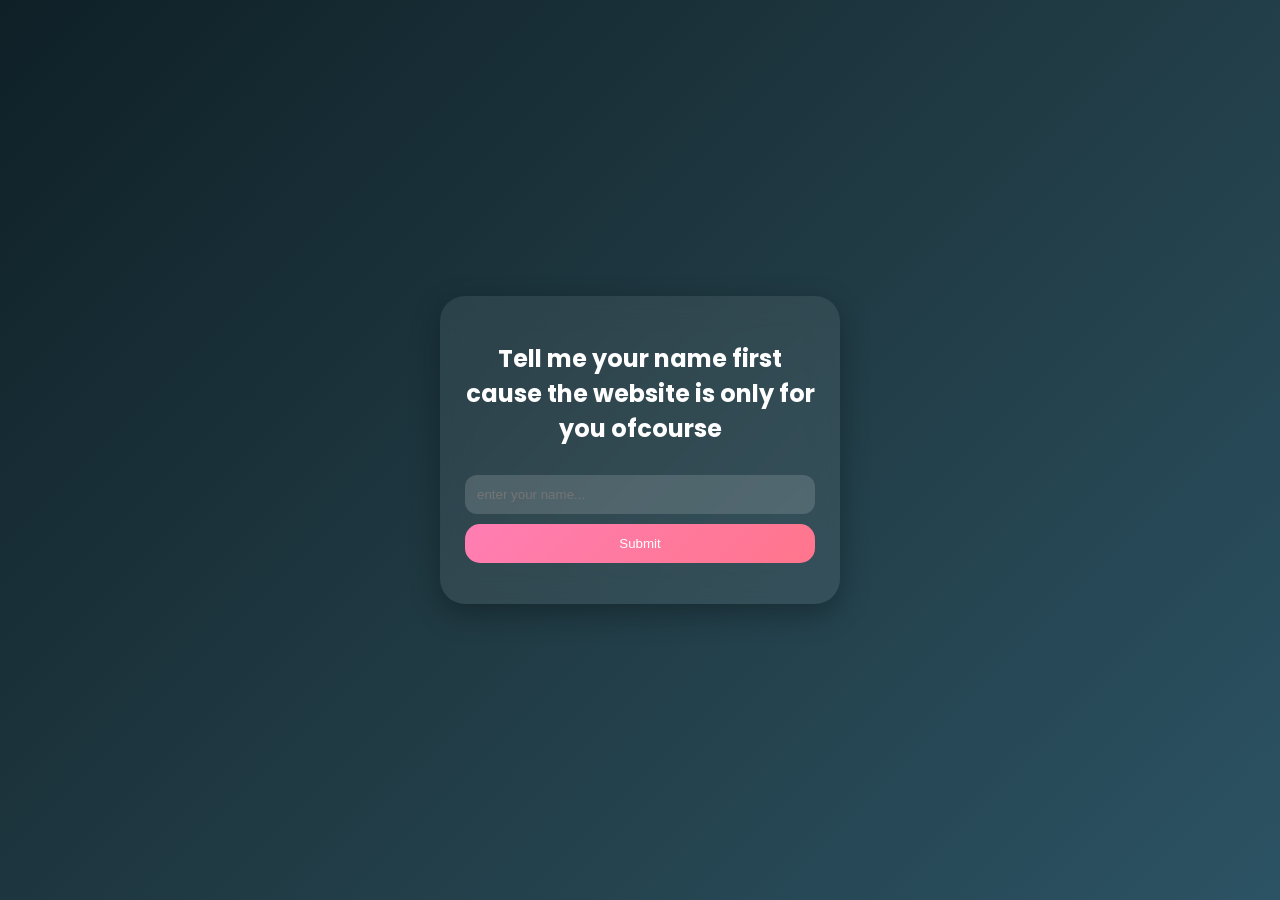
<file: index.html>
<!DOCTYPE html>
<html>
<head>
<meta name="viewport" content="width=device-width, initial-scale=1.0">
<link rel="stylesheet" href="style.css">
<link href="https://fonts.googleapis.com/css2?family=Poppins:wght@300;500;600&display=swap" rel="stylesheet">
</head>

<body class="center">
<div class="card">

<h2>Tell me your name first cause the website is only for you ofcourse</h2>

<input id="nameInput" placeholder="enter your name...">
<button onclick="checkName()">Submit</button>

<p id="msg"></p>

</div>

<script src="data.js"></script>

<script>
function checkName(){
 let name = document.getElementById("nameInput").value
              .toLowerCase()
              .trim();   // 🔥 THIS IS THE IMPORTANT PART

 saveName(name);

 if(name === "khushi"){
   document.getElementById("msg").innerText =
   "Ooh it's actually you welcome to my little website created for you";

   setTimeout(()=>location.href="home.html",1500);
 } else {
   document.getElementById("msg").innerText =
   "hmm… this place might not be for you 👀";
 }
}
</script>

</body>
</html>
</file>
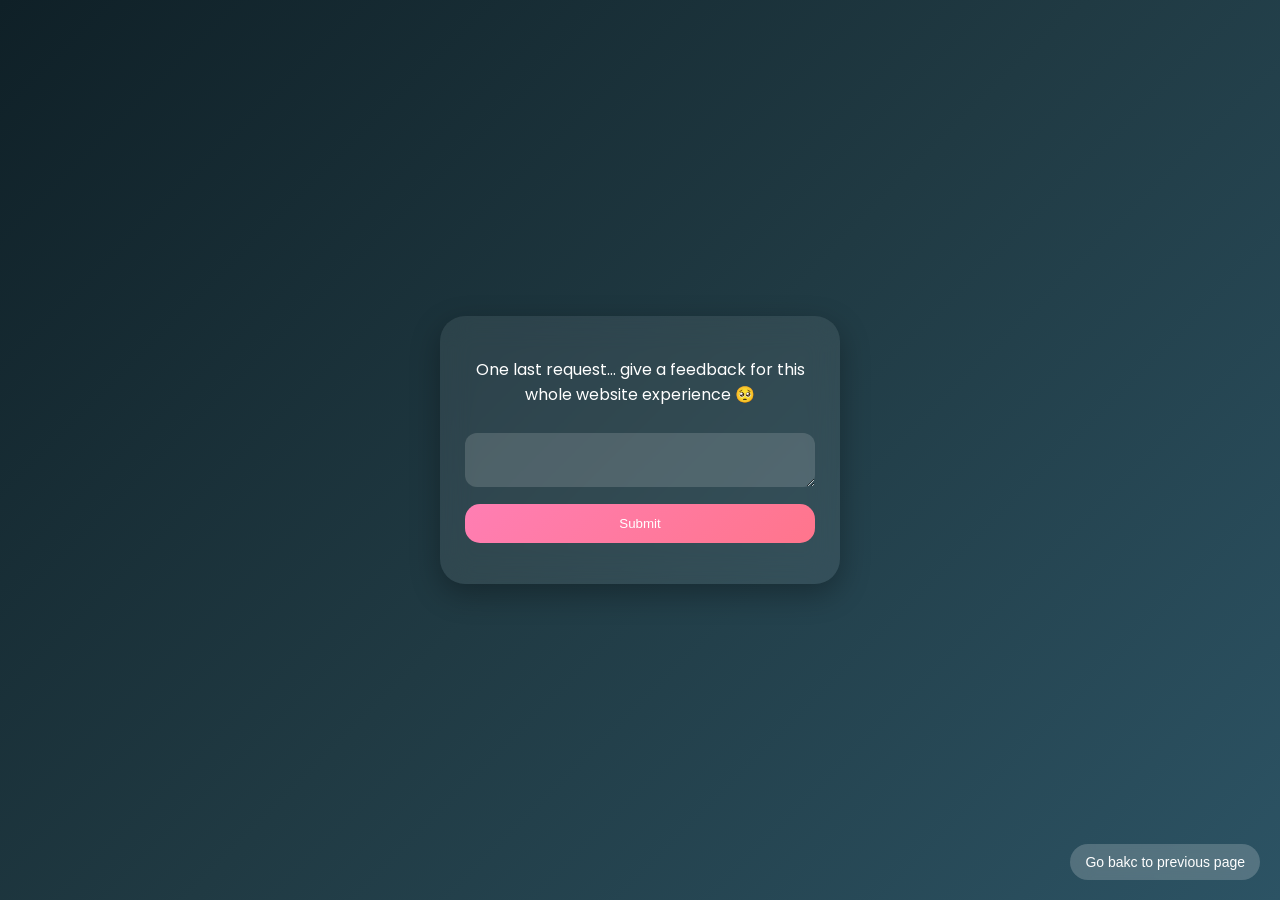
<file: feedback.html>
<!DOCTYPE html>
<html>
<head>
<meta name="viewport" content="width=device-width, initial-scale=1.0">
<link rel="stylesheet" href="style.css">
<link href="https://fonts.googleapis.com/css2?family=Poppins:wght@300;500;600&display=swap" rel="stylesheet">
</head>
 
<body class="center">
<div class="card">

<p>One last request… give a feedback for this whole website experience 🥺</p>

<textarea oninput="saveFeedback(this.value)"></textarea>

<button onclick="submitAll()">Submit</button>

<p id="msg"></p>

</div>

<button class="back" onclick="history.back()">Go bakc to previous page</button>

<script src="data.js"></script>

<script>
function submitAll(){
 sendData();
 document.getElementById("msg").innerText=
 "alright, thanks for your glamorous time for me 😊";
}
</script>
</body>
</html>
</file>
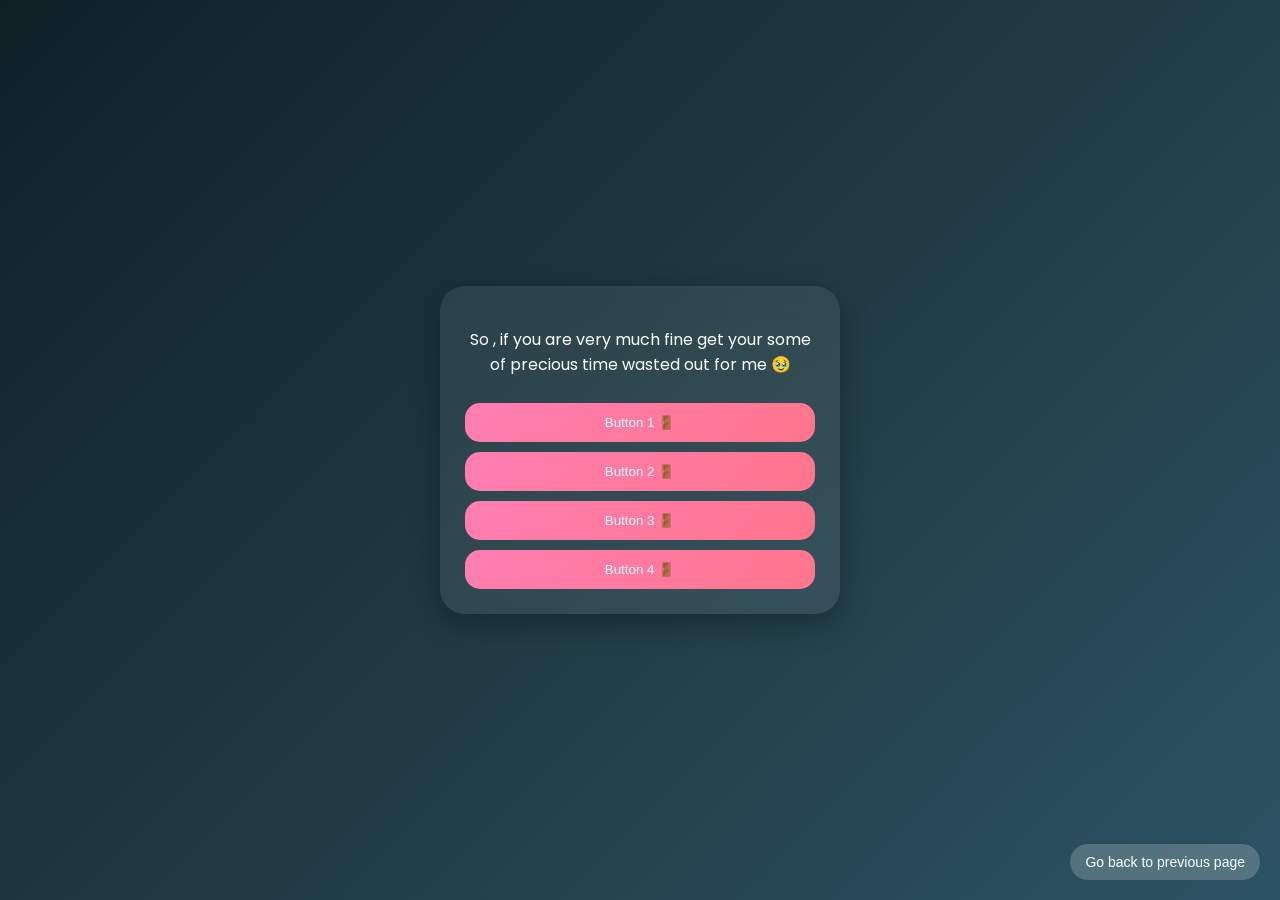
<file: fine.html>
<!DOCTYPE html>
<html>
<head>
<meta name="viewport" content="width=device-width, initial-scale=1.0">
<link rel="stylesheet" href="style.css">
<link href="https://fonts.googleapis.com/css2?family=Poppins:wght@300;500;600&display=swap" rel="stylesheet">
</head>

<body class="center">
<div class="card">

<p>So , if you are very much fine get your some of precious time wasted out for me 🥹</p>

<button onclick="location.href='traits.html'">Button 1 🚪</button>
<button onclick="location.href='images.html'">Button 2 🚪</button>
<button onclick="location.href='songs.html'">Button 3 🚪</button>
<button onclick="location.href='feedback.html'">Button 4 🚪</button>

</div>

<button class="back" onclick="history.back()">Go back to previous page</button>

<script src="data.js"></script>
</body>

</html>
</file>
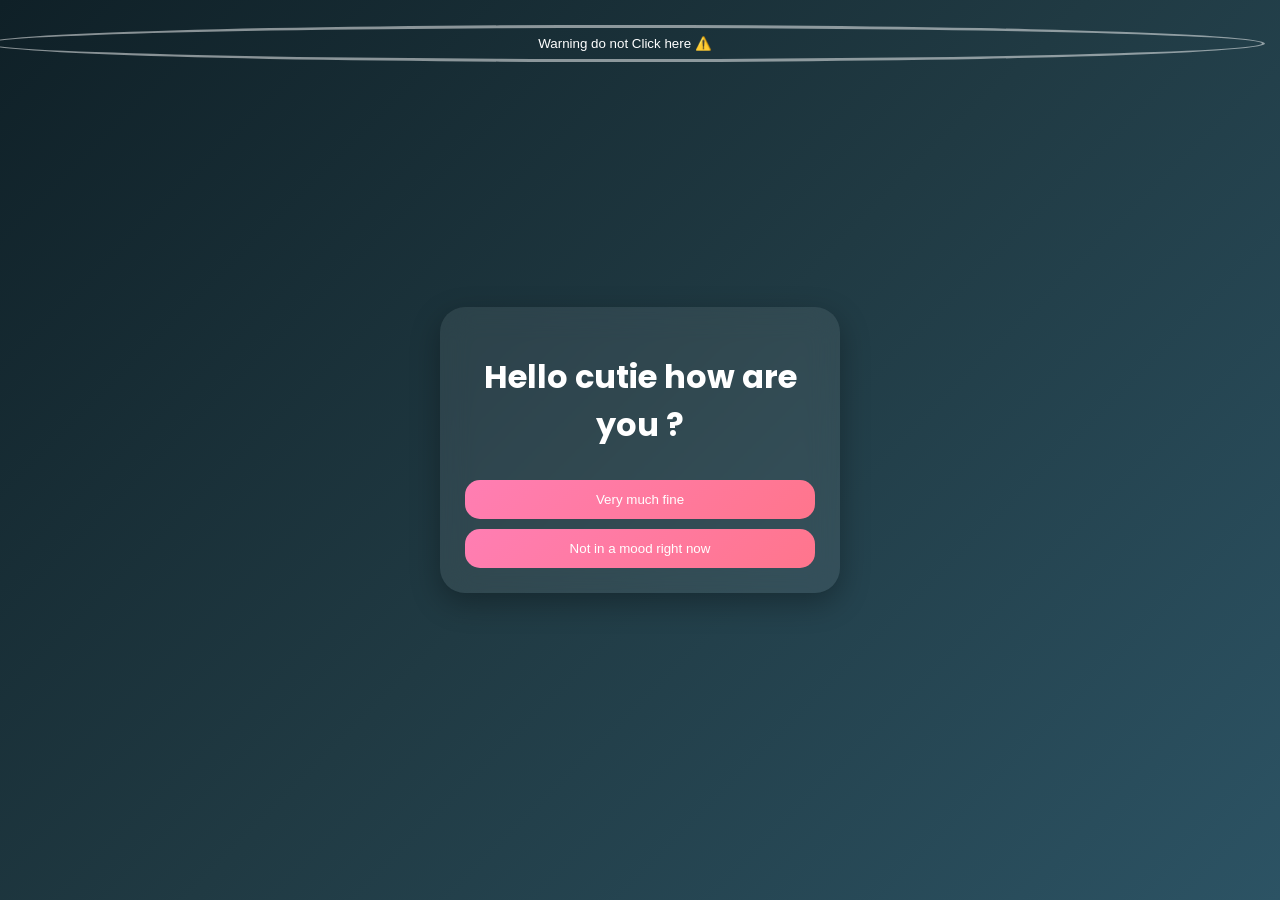
<file: home.html>
<head>
<meta name="viewport" content="width=device-width, initial-scale=1.0">
<link rel="stylesheet" href="style.css">
<link href="https://fonts.googleapis.com/css2?family=Poppins:wght@300;500;600&display=swap" rel="stylesheet">
</head>

<body class="center">

<button class="warning" onclick="location.href='warning.html'">Warning do not Click here ⚠️</button>

<div class="card">
<h1>Hello cutie how are you ?</h1>

<button onclick="saveMood('fine'); location.href='fine.html'">Very much fine</button>
<button onclick="saveMood('not in mood'); location.href='mood.html'">Not in a mood right now</button>
</div>

<script src="data.js"></script>
</body>
</file>
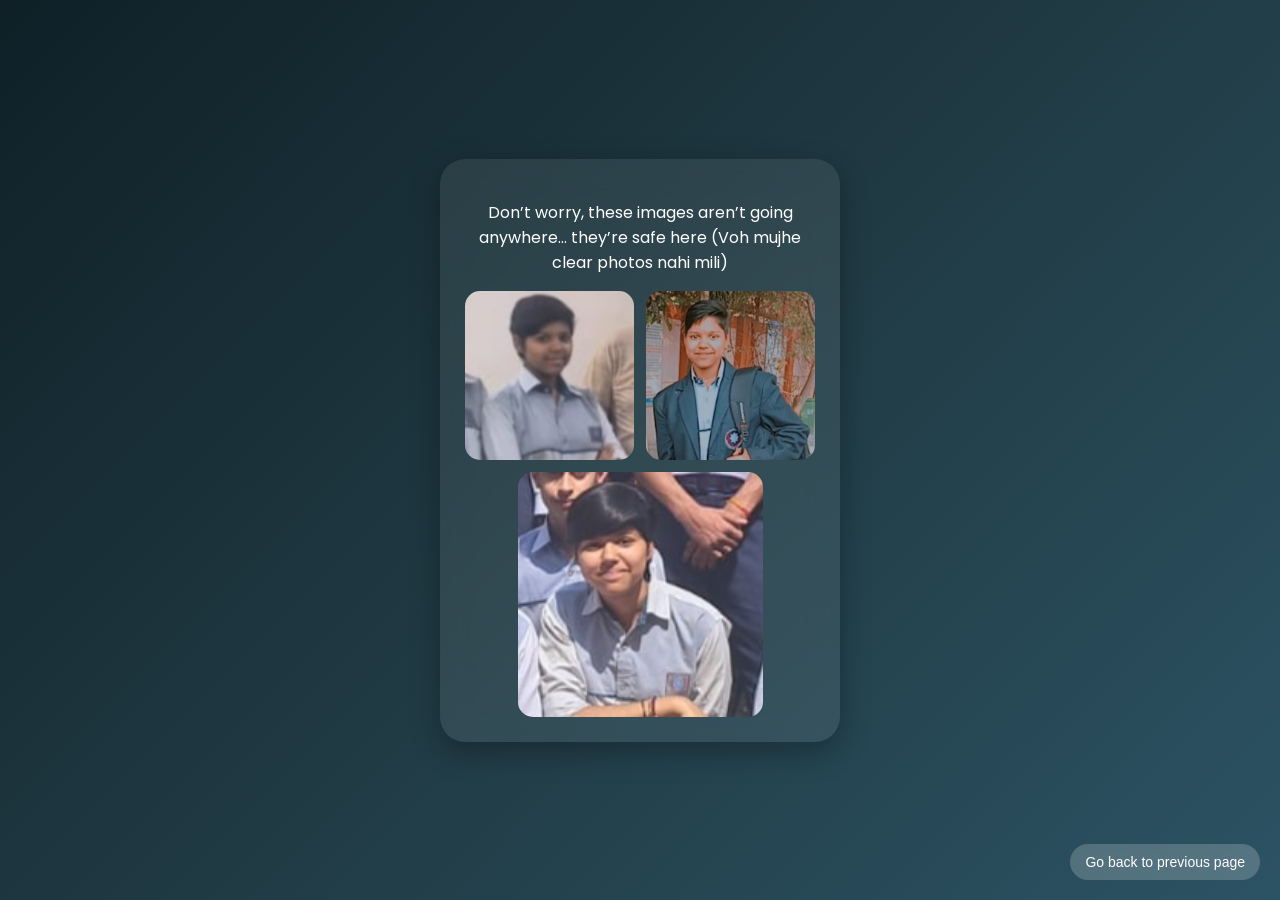
<file: images.html>
<!DOCTYPE html>
<html>
<head>
<meta name="viewport" content="width=device-width, initial-scale=1.0">
<link rel="stylesheet" href="style.css">
<link href="https://fonts.googleapis.com/css2?family=Poppins:wght@300;500;600&display=swap" rel="stylesheet">

<style>
.grid {
  display: grid;
  grid-template-columns: repeat(2, 1fr);
  gap: 12px;
}

.grid img {
  width: 100%;
  aspect-ratio: 1/1;
  object-fit: cover;
  border-radius: 15px;
  cursor: pointer;
  transition: all 0.35s ease;
}

/* center 3rd image */
.grid img:nth-child(3) {
  grid-column: 1 / span 2;
  justify-self: center;
  width: 70%;
}

/* hover effect */
.grid img:hover {
  transform: scale(1.08);
  box-shadow: 0 10px 25px rgba(255, 120, 150, 0.4);
}

/* viewer styles */
.img-viewer {
  position: fixed;
  top: 0;
  left: 0;
  width: 100%;
  height: 100%;
  background: rgba(0,0,0,0);
  display: flex;
  align-items: center;
  justify-content: center;
  z-index: 999;
  opacity: 0;
  transition: all 0.3s ease;
}

.img-viewer.show {
  background: rgba(0,0,0,0.85);
  opacity: 1;
}

.img-popup {
  max-width: 85%;
  border-radius: 20px;
  transform: scale(0.8);
  transition: all 0.3s ease;
}

.img-viewer.show .img-popup {
  transform: scale(1);
}
</style>

</head>

<body class="center">
<div class="card">

<p>Don’t worry, these images aren’t going anywhere… they’re safe here (Voh mujhe clear photos nahi mili)</p>

<div class="grid">
  <img src="Image2.jpg" onclick="openImg(this.src)">
  <img src="Image3.jpg" onclick="openImg(this.src)">
  <img src="Image1.jpg" onclick="openImg(this.src)">
</div>

</div>

<button class="back" onclick="history.back()">Go back to previous page</button>

<script src="data.js"></script>

<script>
function openImg(src){
  let viewer = document.createElement("div");
  viewer.className = "img-viewer";

  viewer.innerHTML = `<img src="${src}" class="img-popup">`;

  viewer.onclick = () => {
    viewer.classList.remove("show");
    setTimeout(() => document.body.removeChild(viewer), 300);
  };

  document.body.appendChild(viewer);

  setTimeout(() => viewer.classList.add("show"), 10);
}
</script>

</body>
</html>
</file>
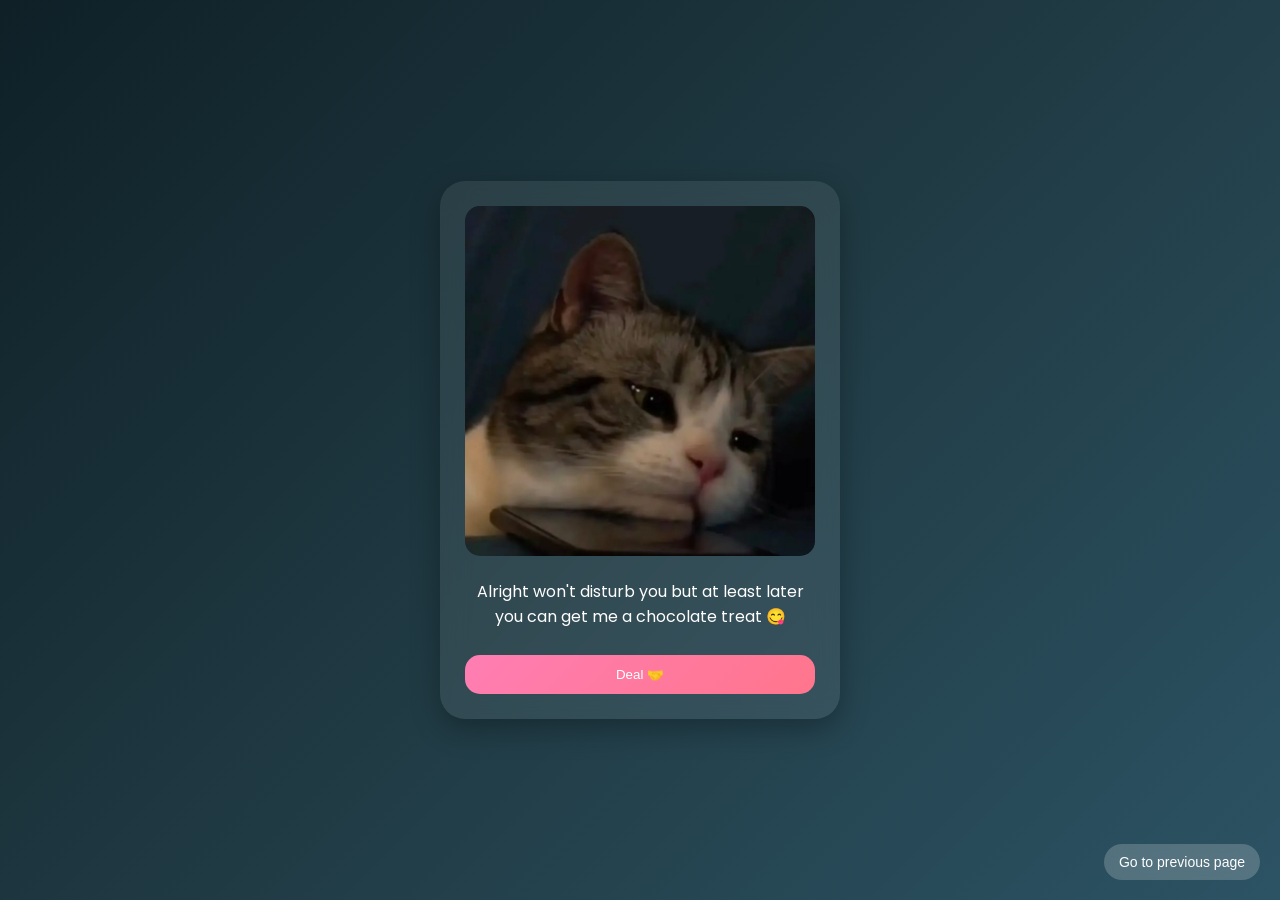
<file: mood.html>
<!DOCTYPE html>
<html>
<head>
<meta name="viewport" content="width=device-width, initial-scale=1.0">
<link rel="stylesheet" href="style.css">
<link href="https://fonts.googleapis.com/css2?family=Poppins:wght@300;500;600&display=swap" rel="stylesheet">
</head>

<body class="center">
<div class="card">
<img src="Deal.jpg">
<p>Alright won't disturb you but at least later you can get me a chocolate treat 😋</p>

<button onclick="deal(this)">Deal 🤝</button>
</div>

<button class="back" onclick="history.back()">Go to previous page</button>

<script src="data.js"></script>
<script>
function deal(btn){
 btn.innerText="No backing out now 😈";
 btn.disabled=true;
}
</script>
</body>
</html>
</file>
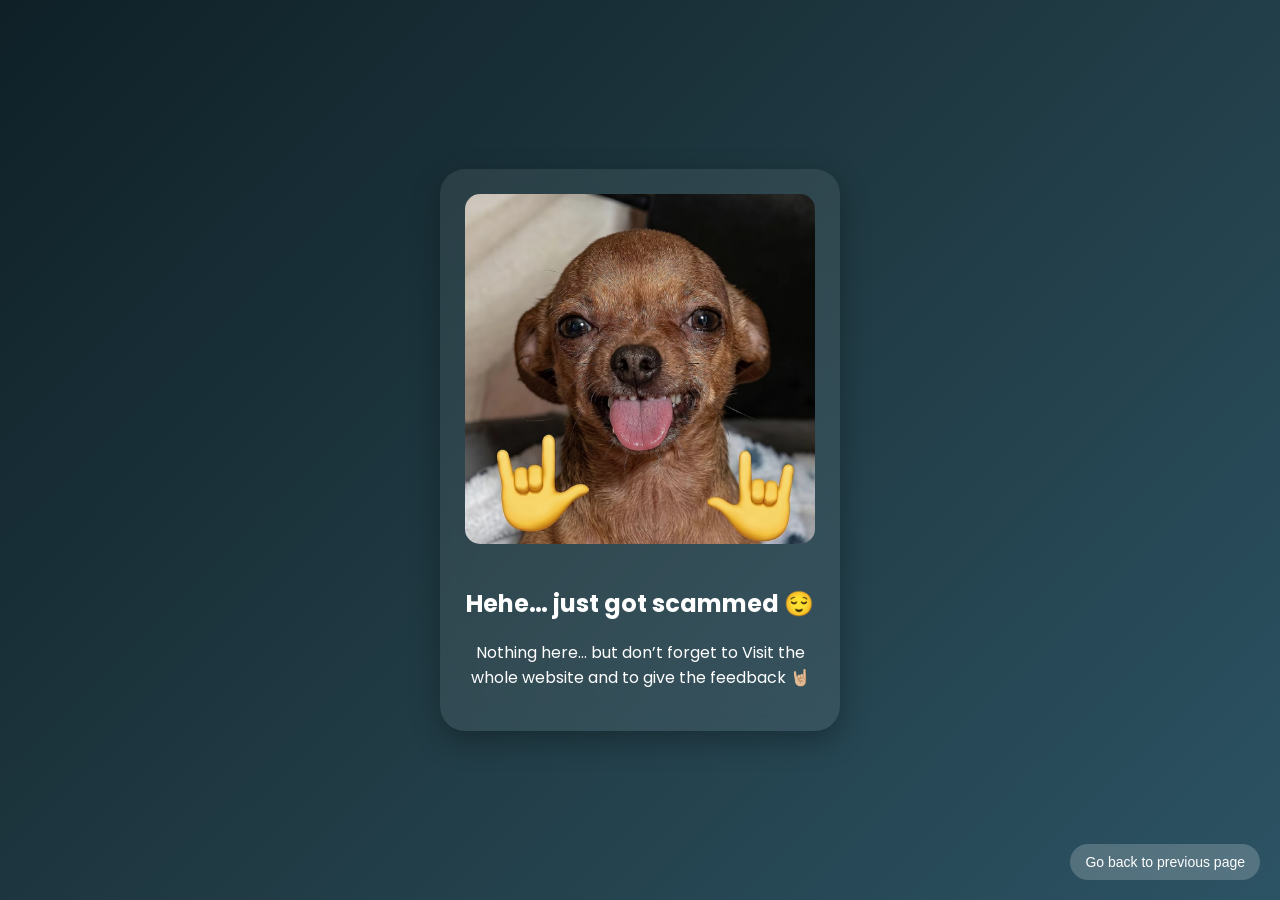
<file: prank.html>
<!DOCTYPE html>
<html>
<head>
<meta name="viewport" content="width=device-width, initial-scale=1.0">
<link rel="stylesheet" href="style.css">
<link href="https://fonts.googleapis.com/css2?family=Poppins:wght@300;500;600&display=swap" rel="stylesheet">
</head>

<body class="center">

<div class="card">

<img src="Dog.jpg" style="margin-bottom:15px;">

<h2>Hehe… just got scammed 😌</h2>

<p>Nothing here… but don’t forget to Visit the whole website and to give the feedback 🤘🏼</p>

</div>

<button class="back" onclick="history.back()">Go back to previous page</button>

<script src="data.js"></script>

</body>
</html>
</file>
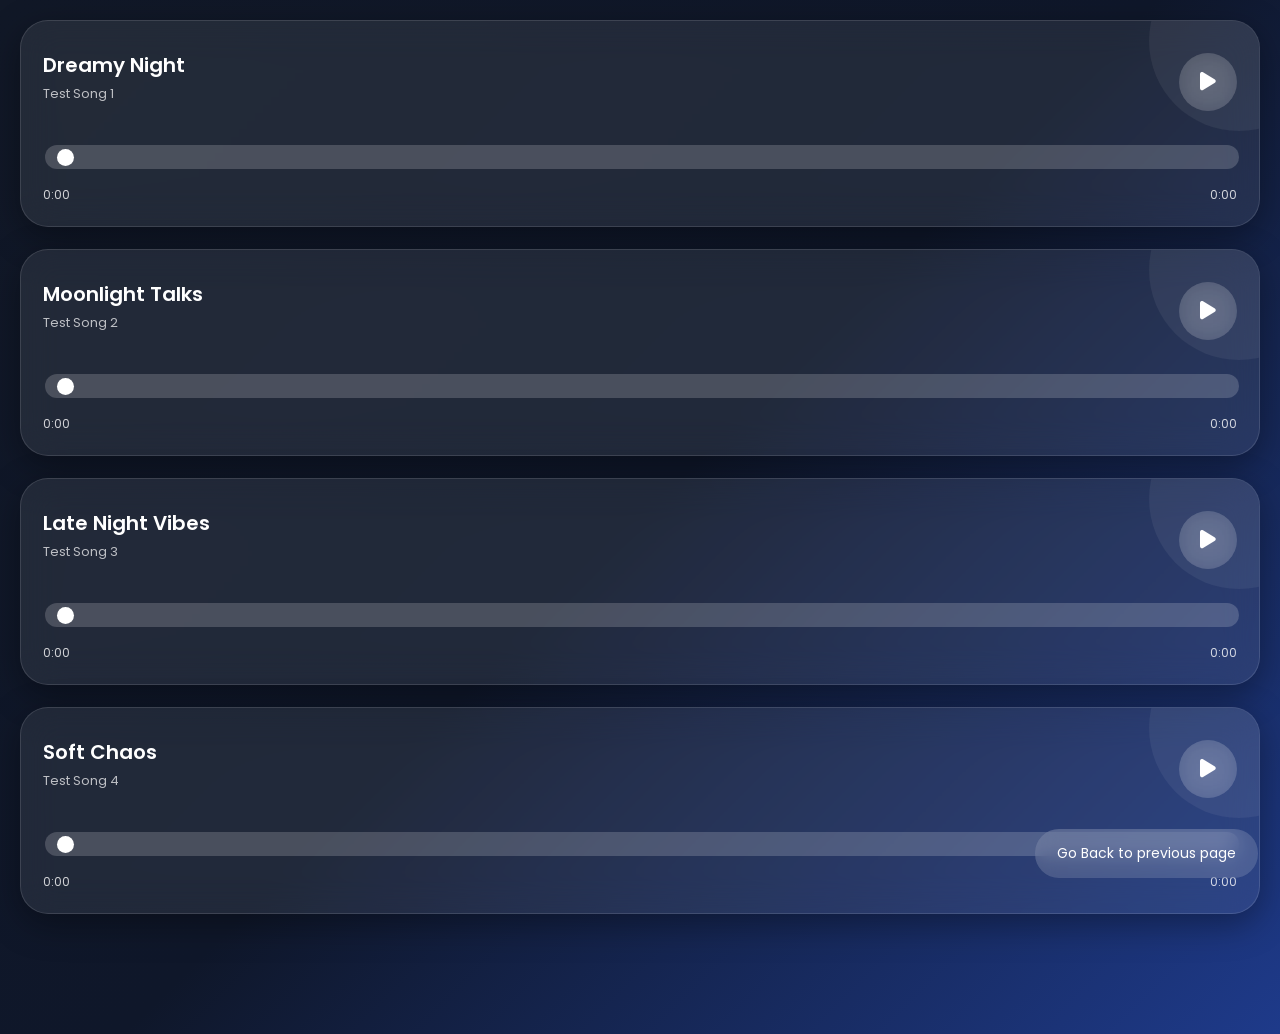
<file: songs.html>
<!DOCTYPE html>
<html>
<head>
<meta name="viewport" content="width=device-width, initial-scale=1.0">

<link rel="stylesheet" href="style.css">

<link href="https://fonts.googleapis.com/css2?family=Poppins:wght@300;500;600&display=swap" rel="stylesheet">

<link rel="stylesheet" href="https://cdnjs.cloudflare.com/ajax/libs/font-awesome/6.5.1/css/all.min.css">

<style>

body{
  background:linear-gradient(135deg,#111827,#0f172a,#1e3a8a);
  font-family:Poppins;
  color:white;
  margin:0;
  overflow-y:auto;
}

.song-container{
  display:flex;
  flex-direction:column;
  gap:22px;
  padding:20px;
  padding-bottom:120px;
}

.song-card{
  position:relative;
  overflow:hidden;
  border-radius:28px;
  padding:22px;
  background:rgba(255,255,255,0.08);
  border:1px solid rgba(255,255,255,0.12);
  backdrop-filter:blur(18px);
  box-shadow:0 10px 35px rgba(0,0,0,0.35);
  transition:0.4s ease;
}

.song-card:hover{
  transform:translateY(-5px) scale(1.01);
}

.song-card::before{
  content:"";
  position:absolute;
  width:180px;
  height:180px;
  border-radius:50%;
  background:rgba(255,255,255,0.06);
  top:-70px;
  right:-70px;
}

.song-top{
  display:flex;
  justify-content:space-between;
  align-items:center;
}

.song-title{
  font-size:20px;
  font-weight:600;
}

.artist{
  opacity:0.7;
  font-size:13px;
  margin-top:4px;
}

.play-btn{
  width:58px;
  height:58px;
  border:none;
  border-radius:50%;
  background:rgba(255,255,255,0.12);
  color:white;
  font-size:21px;
  cursor:pointer;
  transition:0.35s ease;
  backdrop-filter:blur(12px);
}

.play-btn:hover{
  transform:scale(1.1);
  background:rgba(255,255,255,0.2);
}

.controls{
  margin-top:24px;
}

.progress{
  width:100%;
  height:6px;
  appearance:none;
  border-radius:20px;
  background:rgba(255,255,255,0.18);
  outline:none;
  cursor:pointer;
}

.progress::-webkit-slider-thumb{
  appearance:none;
  width:17px;
  height:17px;
  border-radius:50%;
  background:white;
  cursor:pointer;
}

.time{
  margin-top:10px;
  display:flex;
  justify-content:space-between;
  font-size:12px;
  opacity:0.8;
}

.back{
  position:fixed;
  bottom:22px;
  right:22px;
  padding:14px 22px;
  border:none;
  border-radius:24px;
  background:rgba(255,255,255,0.15);
  backdrop-filter:blur(10px);
  color:white;
  font-family:Poppins;
  cursor:pointer;
  transition:0.3s ease;
}

.back:hover{
  transform:scale(1.05);
}

</style>
</head>

<body>

<div class="song-container">

<div class="song-card">

  <div class="song-top">

    <div>
      <div class="song-title">Dreamy Night</div>
      <div class="artist">Test Song 1</div>
    </div>

    <button class="play-btn" onclick="toggleSong(0,this)">
      <i class="fa-solid fa-play"></i>
    </button>

  </div>

  <div class="controls">

    <input
      type="range"
      value="0"
      class="progress"
      onchange="setProgress(this,0)"
    >

    <div class="time">
      <span id="current0">0:00</span>
      <span id="duration0">0:00</span>
    </div>

  </div>

  <audio src="https://www.soundhelix.com/examples/mp3/SoundHelix-Song-1.mp3"></audio>

</div>


<div class="song-card">

  <div class="song-top">

    <div>
      <div class="song-title">Moonlight Talks</div>
      <div class="artist">Test Song 2</div>
    </div>

    <button class="play-btn" onclick="toggleSong(1,this)">
      <i class="fa-solid fa-play"></i>
    </button>

  </div>

  <div class="controls">

    <input
      type="range"
      value="0"
      class="progress"
      onchange="setProgress(this,1)"
    >

    <div class="time">
      <span id="current1">0:00</span>
      <span id="duration1">0:00</span>
    </div>

  </div>

  <audio src="https://www.soundhelix.com/examples/mp3/SoundHelix-Song-2.mp3"></audio>

</div>


<div class="song-card">

  <div class="song-top">

    <div>
      <div class="song-title">Late Night Vibes</div>
      <div class="artist">Test Song 3</div>
    </div>

    <button class="play-btn" onclick="toggleSong(2,this)">
      <i class="fa-solid fa-play"></i>
    </button>

  </div>

  <div class="controls">

    <input
      type="range"
      value="0"
      class="progress"
      onchange="setProgress(this,2)"
    >

    <div class="time">
      <span id="current2">0:00</span>
      <span id="duration2">0:00</span>
    </div>

  </div>

  <audio src="https://www.soundhelix.com/examples/mp3/SoundHelix-Song-3.mp3"></audio>

</div>


<div class="song-card">

  <div class="song-top">

    <div>
      <div class="song-title">Soft Chaos</div>
      <div class="artist">Test Song 4</div>
    </div>

    <button class="play-btn" onclick="toggleSong(3,this)">
      <i class="fa-solid fa-play"></i>
    </button>

  </div>

  <div class="controls">

    <input
      type="range"
      value="0"
      class="progress"
      onchange="setProgress(this,3)"
    >

    <div class="time">
      <span id="current3">0:00</span>
      <span id="duration3">0:00</span>
    </div>

  </div>

  <audio src="https://www.soundhelix.com/examples/mp3/SoundHelix-Song-4.mp3"></audio>

</div>

</div>

<button class="back" onclick="history.back()">
Go Back to previous page
</button>

<script>

const audios = document.querySelectorAll("audio");
const buttons = document.querySelectorAll(".play-btn");
const progressBars = document.querySelectorAll(".progress");

function toggleSong(index,btn){

  audios.forEach((audio,i)=>{

    if(i !== index){

      audio.pause();
      audio.currentTime = 0;

      buttons[i].innerHTML =
      '<i class="fa-solid fa-play"></i>';
    }

  });

  const audio = audios[index];

  if(audio.paused){

    audio.play();

    btn.innerHTML =
    '<i class="fa-solid fa-pause"></i>';

  }else{

    audio.pause();

    btn.innerHTML =
    '<i class="fa-solid fa-play"></i>';
  }
}

audios.forEach((audio,index)=>{

  audio.addEventListener("loadedmetadata",()=>{

    document.getElementById(
      "duration"+index
    ).innerText = formatTime(audio.duration);

  });

  audio.addEventListener("timeupdate",()=>{

    progressBars[index].max = audio.duration;

    progressBars[index].value = audio.currentTime;

    document.getElementById(
      "current"+index
    ).innerText = formatTime(audio.currentTime);

  });

});

function setProgress(range,index){

  audios[index].currentTime = range.value;
}

function formatTime(time){

  let mins = Math.floor(time / 60);
  let secs = Math.floor(time % 60);

  if(secs < 10){
    secs = "0" + secs;
  }

  return mins + ":" + secs;
}

</script>

</body>
</html>
</file>
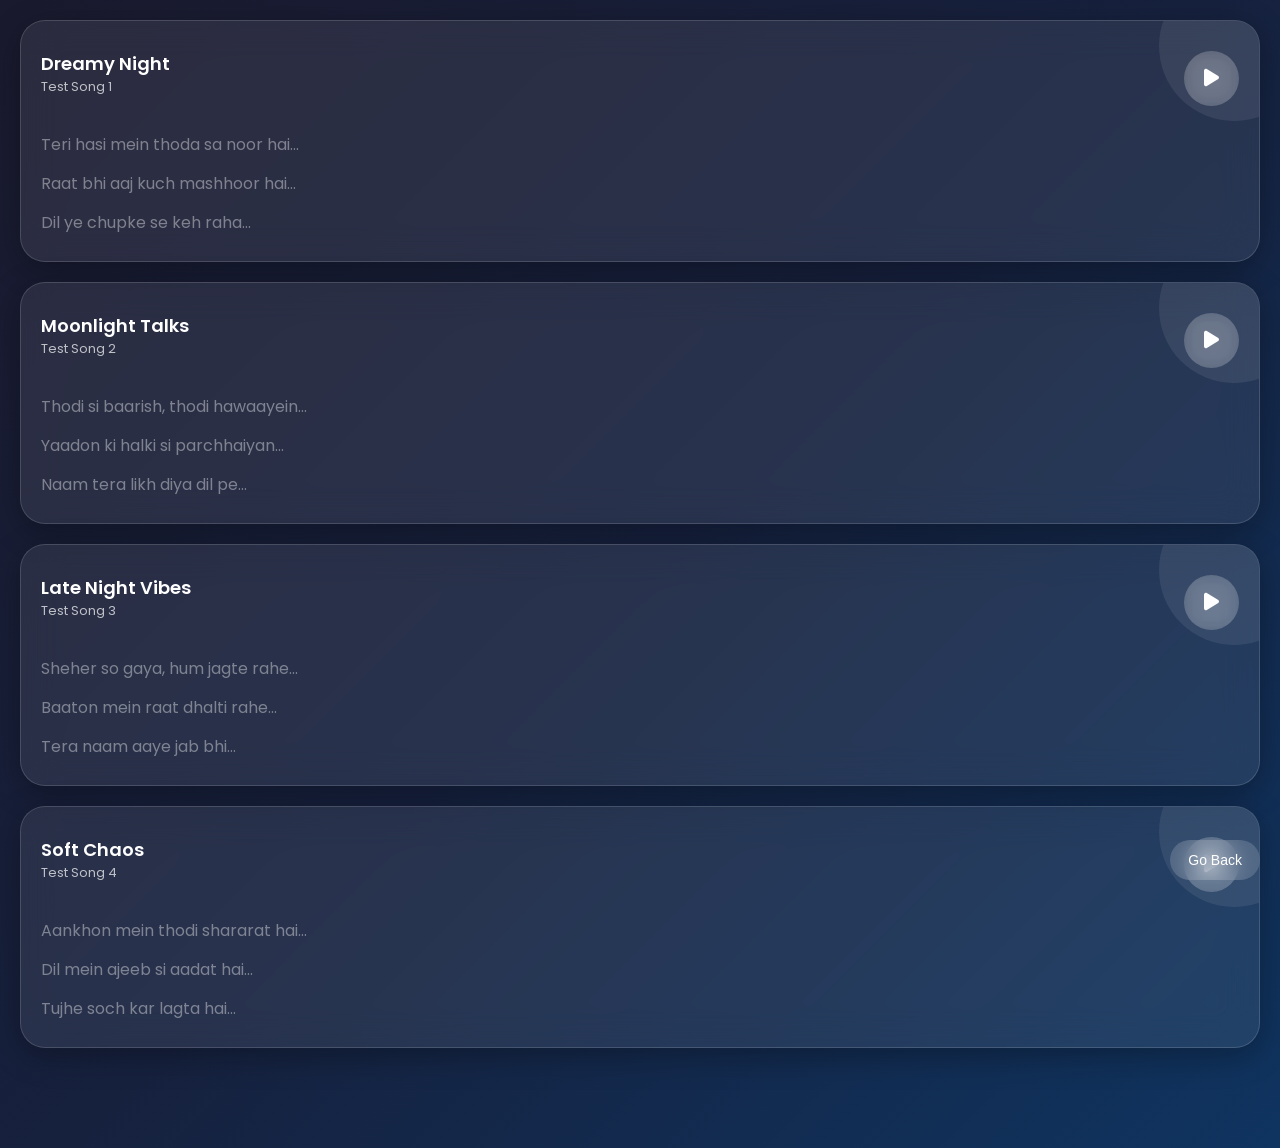
<file: songs_synced.html>
<!DOCTYPE html>
<html>
<head>
<meta name="viewport" content="width=device-width, initial-scale=1.0">
<link rel="stylesheet" href="style.css">
<link href="https://fonts.googleapis.com/css2?family=Poppins:wght@300;500;600&display=swap" rel="stylesheet">
<link rel="stylesheet" href="https://cdnjs.cloudflare.com/ajax/libs/font-awesome/6.5.1/css/all.min.css">

<style>
body{
  background: linear-gradient(135deg,#1a1a2e,#16213e,#0f3460);
  color:white;
  font-family:Poppins;
}

.song-container{
  display:flex;
  flex-direction:column;
  gap:20px;
  padding:20px;
  padding-bottom:100px;
}

.song-card{
  position:relative;
  overflow:hidden;
  border-radius:25px;
  padding:20px;
  background:rgba(255,255,255,0.08);
  backdrop-filter:blur(18px);
  border:1px solid rgba(255,255,255,0.15);
  box-shadow:0 8px 32px rgba(0,0,0,0.3);
  transition:0.4s ease;
}

.song-card:hover{
  transform:translateY(-5px) scale(1.02);
}

.song-card::before{
  content:"";
  position:absolute;
  width:150px;
  height:150px;
  background:rgba(255,255,255,0.08);
  border-radius:50%;
  top:-50px;
  right:-50px;
}

.song-top{
  display:flex;
  justify-content:space-between;
  align-items:center;
}

.song-title{
  font-size:18px;
  font-weight:600;
}

.artist{
  opacity:0.7;
  font-size:13px;
}

.play-btn{
  width:55px;
  height:55px;
  border-radius:50%;
  border:none;
  background:rgba(255,255,255,0.15);
  color:white;
  font-size:20px;
  cursor:pointer;
  transition:0.3s ease;
  backdrop-filter:blur(10px);
}

.play-btn:hover{
  transform:scale(1.1);
  background:rgba(255,255,255,0.25);
}

.lyrics{
  margin-top:15px;
  max-height:120px;
  overflow-y:auto;
  scroll-behavior:smooth;
  line-height:1.8;
}

.lyrics p{
  opacity:0.4;
  transition:0.3s ease;
  margin:10px 0;
}

.lyrics p.active{
  opacity:1;
  transform:scale(1.03);
  color:#ffffff;
  font-weight:600;
}

.back{
  position:fixed;
  bottom:20px;
  right:20px;
  padding:12px 18px;
  border:none;
  border-radius:20px;
  background:rgba(255,255,255,0.15);
  backdrop-filter:blur(10px);
  color:white;
}
</style>
</head>

<body>

<div class="song-container">

<div class="song-card">
  <div class="song-top">
    <div>
      <div class="song-title">Dreamy Night</div>
      <div class="artist">Test Song 1</div>
    </div>

    <button class="play-btn" onclick="toggleSong(0,this)">
      <i class="fa-solid fa-play"></i>
    </button>
  </div>

  <div class="lyrics">
    <p data-time="0">Teri hasi mein thoda sa noor hai...</p>
    <p data-time="5">Raat bhi aaj kuch mashhoor hai...</p>
    <p data-time="10">Dil ye chupke se keh raha...</p>
    <p data-time="15">Tu paas ho toh sukoon zaroor hai...</p>
  </div>

  <audio src="https://www.soundhelix.com/examples/mp3/SoundHelix-Song-1.mp3"></audio>
</div>

<div class="song-card">
  <div class="song-top">
    <div>
      <div class="song-title">Moonlight Talks</div>
      <div class="artist">Test Song 2</div>
    </div>

    <button class="play-btn" onclick="toggleSong(1,this)">
      <i class="fa-solid fa-play"></i>
    </button>
  </div>

  <div class="lyrics">
    <p data-time="0">Thodi si baarish, thodi hawaayein...</p>
    <p data-time="5">Yaadon ki halki si parchhaiyan...</p>
    <p data-time="10">Naam tera likh diya dil pe...</p>
    <p data-time="15">Ab kya chhupayein...</p>
  </div>

  <audio src="https://www.soundhelix.com/examples/mp3/SoundHelix-Song-2.mp3"></audio>
</div>

<div class="song-card">
  <div class="song-top">
    <div>
      <div class="song-title">Late Night Vibes</div>
      <div class="artist">Test Song 3</div>
    </div>

    <button class="play-btn" onclick="toggleSong(2,this)">
      <i class="fa-solid fa-play"></i>
    </button>
  </div>

  <div class="lyrics">
    <p data-time="0">Sheher so gaya, hum jagte rahe...</p>
    <p data-time="5">Baaton mein raat dhalti rahe...</p>
    <p data-time="10">Tera naam aaye jab bhi...</p>
    <p data-time="15">Dil halka sa muskuraaye...</p>
  </div>

  <audio src="https://www.soundhelix.com/examples/mp3/SoundHelix-Song-3.mp3"></audio>
</div>

<div class="song-card">
  <div class="song-top">
    <div>
      <div class="song-title">Soft Chaos</div>
      <div class="artist">Test Song 4</div>
    </div>

    <button class="play-btn" onclick="toggleSong(3,this)">
      <i class="fa-solid fa-play"></i>
    </button>
  </div>

  <div class="lyrics">
    <p data-time="0">Aankhon mein thodi shararat hai...</p>
    <p data-time="5">Dil mein ajeeb si aadat hai...</p>
    <p data-time="10">Tujhe soch kar lagta hai...</p>
    <p data-time="15">Zindagi bhi khoobsurat hai...</p>
  </div>

  <audio src="https://www.soundhelix.com/examples/mp3/SoundHelix-Song-4.mp3"></audio>
</div>

</div>

<button class="back" onclick="history.back()">Go Back</button>

<script>
const audios = document.querySelectorAll("audio");
const lyricBoxes = document.querySelectorAll(".lyrics");

function toggleSong(index,btn){

  audios.forEach((audio,i)=>{

    if(i !== index){
      audio.pause();
      audio.currentTime = 0;

      document.querySelectorAll('.play-btn')[i].innerHTML =
      '<i class="fa-solid fa-play"></i>';
    }
  });

  const audio = audios[index];

  if(audio.paused){
    audio.play();

    btn.innerHTML =
    '<i class="fa-solid fa-pause"></i>';

    syncLyrics(audio,index);
  }
  else{
    audio.pause();

    btn.innerHTML =
    '<i class="fa-solid fa-play"></i>';
  }
}

function syncLyrics(audio,index){

  const lines = lyricBoxes[index].querySelectorAll("p");

  audio.ontimeupdate = () => {

    let current = audio.currentTime;

    lines.forEach((line)=>{

      let time = parseFloat(line.dataset.time);

      if(current >= time){

        lines.forEach(l=>l.classList.remove("active"));

        line.classList.add("active");

        line.scrollIntoView({
          behavior:"smooth",
          block:"center"
        });
      }
    });
  }
}
</script>

</body>
</html>
</file>
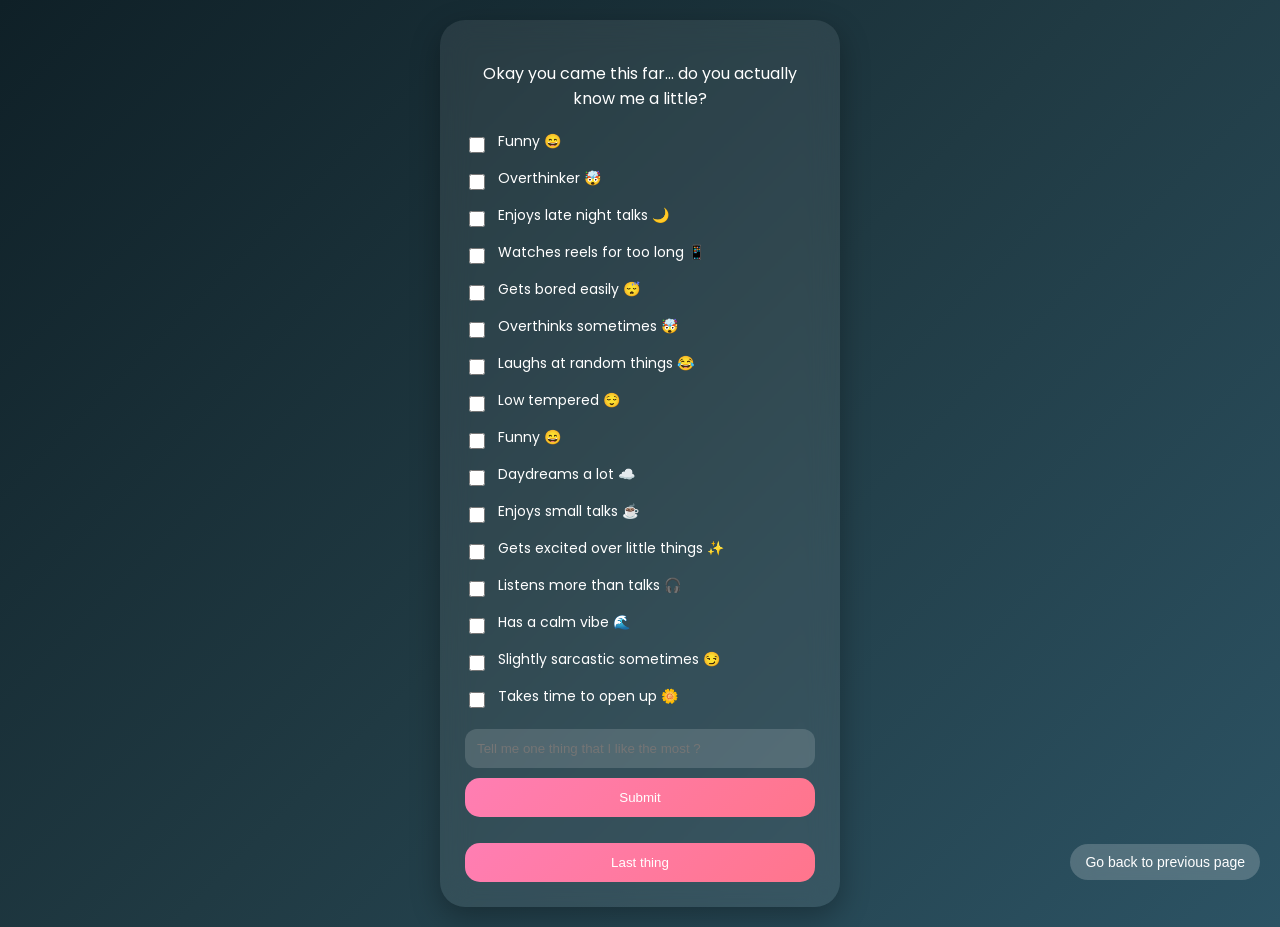
<file: traits.html>
<!DOCTYPE html>
<html>
<head>
<meta name="viewport" content="width=device-width, initial-scale=1.0">
<link rel="stylesheet" href="style.css">
<link href="https://fonts.googleapis.com/css2?family=Poppins:wght@300;500;600&display=swap" rel="stylesheet">
</head>

<body class="center">
<div class="card">

<p>Okay you came this far… do you actually know me a little?</p>

<label><input type="checkbox" onclick="toggleTrait('Funny')"> Funny 😄</label>
<label><input type="checkbox" onclick="toggleTrait('Overthinker')"> Overthinker 🤯</label>
<label><input type="checkbox" onclick="toggleTrait('Enjoys late night talks')"> Enjoys late night talks 🌙</label>
<label><input type="checkbox" onclick="toggleTrait('Watches reels for too long')"> Watches reels for too long 📱</label>
<label><input type="checkbox" onclick="toggleTrait('Gets bored easily')"> Gets bored easily 😴</label>
<label><input type="checkbox" onclick="toggleTrait('Overthinks sometimes')"> Overthinks sometimes 🤯</label>
<label><input type="checkbox" onclick="toggleTrait('Laughs at random things')"> Laughs at random things 😂</label>
<label><input type="checkbox" onclick="toggleTrait('Low tempered')"> Low tempered 😌</label>
<label><input type="checkbox" onclick="toggleTrait('Funny')"> Funny 😄</label>
<label><input type="checkbox" onclick="toggleTrait('Daydreams a lot')"> Daydreams a lot ☁️</label>
<label><input type="checkbox" onclick="toggleTrait('Enjoys small talks')"> Enjoys small talks ☕</label>
<label><input type="checkbox" onclick="toggleTrait('Gets excited over little things ✨')"> Gets excited over little things ✨</label>
<label><input type="checkbox" onclick="toggleTrait('Listens more than talks')"> Listens more than talks 🎧</label>
<label><input type="checkbox" onclick="toggleTrait('Has a calm vibe')"> Has a calm vibe 🌊</label>
<label><input type="checkbox" onclick="toggleTrait('Slightly sarcastic sometimes')"> Slightly sarcastic sometimes 😏</label>
<label><input type="checkbox" onclick="toggleTrait('Takes time to open up')"> Takes time to open up 🌼</label>

<input oninput="saveAnswer(this.value)" placeholder="Tell me one thing that I like the most ?">
<button onclick="msg()">Submit</button>

<p id="res"></p>

<button onclick="location.href='prank.html'">Last thing</button>

</div>

<button class="back" onclick="history.back()">Go back to previous page</button>

<script src="data.js"></script>
<script>
function msg(){
 document.getElementById("res").innerText="hmm… interesting answer 👀";
}
</script>
</body>
</html>
</file>
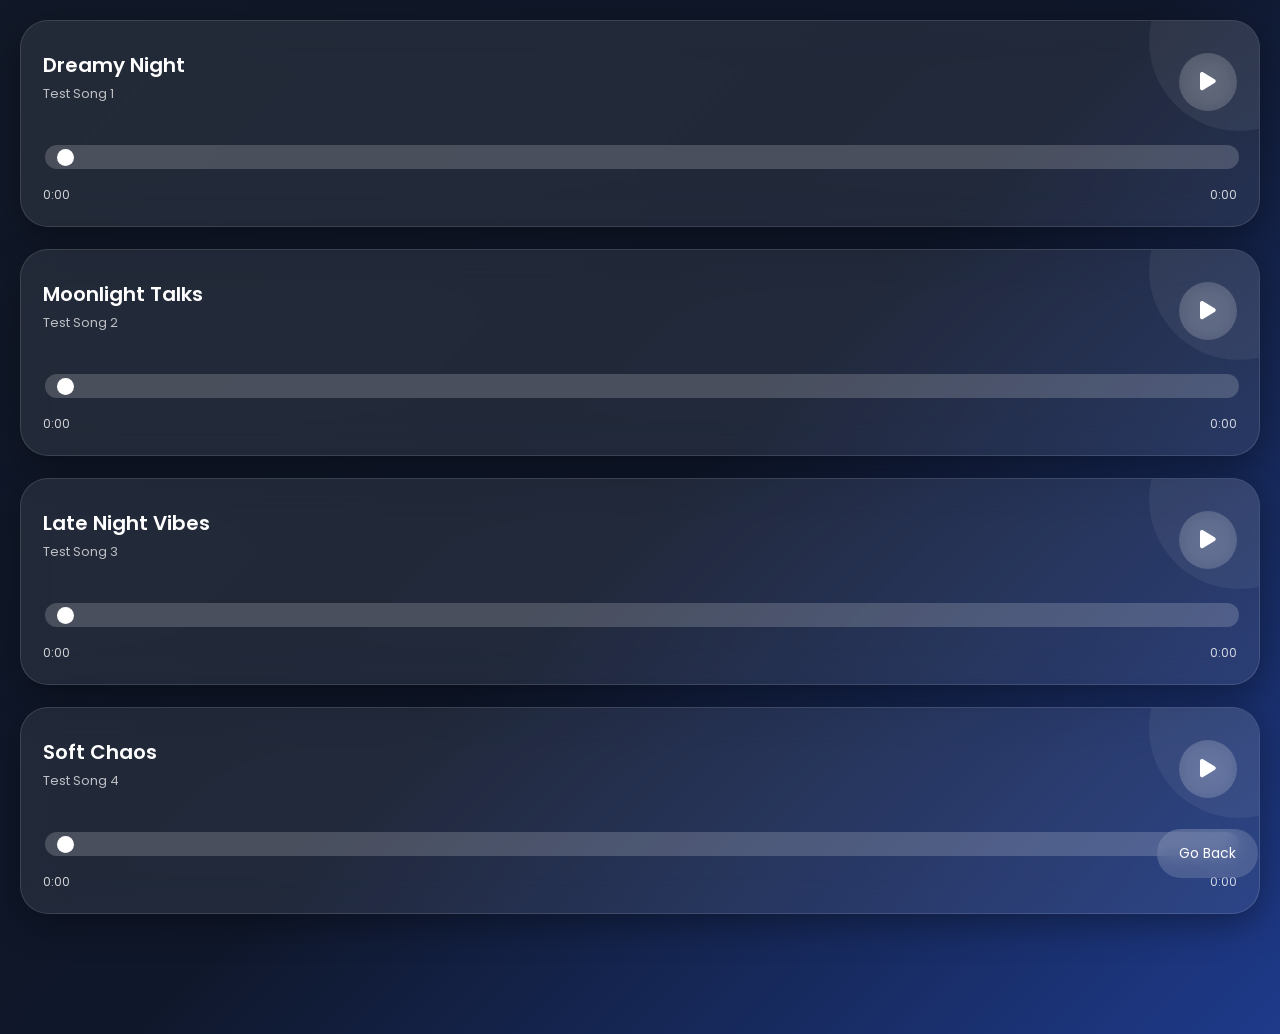
<file: updated_songs.html>
<!DOCTYPE html>
<html>
<head>
<meta name="viewport" content="width=device-width, initial-scale=1.0">

<link rel="stylesheet" href="style.css">

<link href="https://fonts.googleapis.com/css2?family=Poppins:wght@300;500;600&display=swap" rel="stylesheet">

<link rel="stylesheet" href="https://cdnjs.cloudflare.com/ajax/libs/font-awesome/6.5.1/css/all.min.css">

<style>

body{
  background:linear-gradient(135deg,#111827,#0f172a,#1e3a8a);
  font-family:Poppins;
  color:white;
  margin:0;
  overflow-y:auto;
}

.song-container{
  display:flex;
  flex-direction:column;
  gap:22px;
  padding:20px;
  padding-bottom:120px;
}

.song-card{
  position:relative;
  overflow:hidden;
  border-radius:28px;
  padding:22px;
  background:rgba(255,255,255,0.08);
  border:1px solid rgba(255,255,255,0.12);
  backdrop-filter:blur(18px);
  box-shadow:0 10px 35px rgba(0,0,0,0.35);
  transition:0.4s ease;
}

.song-card:hover{
  transform:translateY(-5px) scale(1.01);
}

.song-card::before{
  content:"";
  position:absolute;
  width:180px;
  height:180px;
  border-radius:50%;
  background:rgba(255,255,255,0.06);
  top:-70px;
  right:-70px;
}

.song-top{
  display:flex;
  justify-content:space-between;
  align-items:center;
}

.song-title{
  font-size:20px;
  font-weight:600;
}

.artist{
  opacity:0.7;
  font-size:13px;
  margin-top:4px;
}

.play-btn{
  width:58px;
  height:58px;
  border:none;
  border-radius:50%;
  background:rgba(255,255,255,0.12);
  color:white;
  font-size:21px;
  cursor:pointer;
  transition:0.35s ease;
  backdrop-filter:blur(12px);
}

.play-btn:hover{
  transform:scale(1.1);
  background:rgba(255,255,255,0.2);
}

.controls{
  margin-top:24px;
}

.progress{
  width:100%;
  height:6px;
  appearance:none;
  border-radius:20px;
  background:rgba(255,255,255,0.18);
  outline:none;
  cursor:pointer;
}

.progress::-webkit-slider-thumb{
  appearance:none;
  width:17px;
  height:17px;
  border-radius:50%;
  background:white;
  cursor:pointer;
}

.time{
  margin-top:10px;
  display:flex;
  justify-content:space-between;
  font-size:12px;
  opacity:0.8;
}

.back{
  position:fixed;
  bottom:22px;
  right:22px;
  padding:14px 22px;
  border:none;
  border-radius:24px;
  background:rgba(255,255,255,0.15);
  backdrop-filter:blur(10px);
  color:white;
  font-family:Poppins;
  cursor:pointer;
  transition:0.3s ease;
}

.back:hover{
  transform:scale(1.05);
}

</style>
</head>

<body>

<div class="song-container">

<div class="song-card">

  <div class="song-top">

    <div>
      <div class="song-title">Dreamy Night</div>
      <div class="artist">Test Song 1</div>
    </div>

    <button class="play-btn" onclick="toggleSong(0,this)">
      <i class="fa-solid fa-play"></i>
    </button>

  </div>

  <div class="controls">

    <input
      type="range"
      value="0"
      class="progress"
      onchange="setProgress(this,0)"
    >

    <div class="time">
      <span id="current0">0:00</span>
      <span id="duration0">0:00</span>
    </div>

  </div>

  <audio src="https://www.soundhelix.com/examples/mp3/SoundHelix-Song-1.mp3"></audio>

</div>


<div class="song-card">

  <div class="song-top">

    <div>
      <div class="song-title">Moonlight Talks</div>
      <div class="artist">Test Song 2</div>
    </div>

    <button class="play-btn" onclick="toggleSong(1,this)">
      <i class="fa-solid fa-play"></i>
    </button>

  </div>

  <div class="controls">

    <input
      type="range"
      value="0"
      class="progress"
      onchange="setProgress(this,1)"
    >

    <div class="time">
      <span id="current1">0:00</span>
      <span id="duration1">0:00</span>
    </div>

  </div>

  <audio src="https://www.soundhelix.com/examples/mp3/SoundHelix-Song-2.mp3"></audio>

</div>


<div class="song-card">

  <div class="song-top">

    <div>
      <div class="song-title">Late Night Vibes</div>
      <div class="artist">Test Song 3</div>
    </div>

    <button class="play-btn" onclick="toggleSong(2,this)">
      <i class="fa-solid fa-play"></i>
    </button>

  </div>

  <div class="controls">

    <input
      type="range"
      value="0"
      class="progress"
      onchange="setProgress(this,2)"
    >

    <div class="time">
      <span id="current2">0:00</span>
      <span id="duration2">0:00</span>
    </div>

  </div>

  <audio src="https://www.soundhelix.com/examples/mp3/SoundHelix-Song-3.mp3"></audio>

</div>


<div class="song-card">

  <div class="song-top">

    <div>
      <div class="song-title">Soft Chaos</div>
      <div class="artist">Test Song 4</div>
    </div>

    <button class="play-btn" onclick="toggleSong(3,this)">
      <i class="fa-solid fa-play"></i>
    </button>

  </div>

  <div class="controls">

    <input
      type="range"
      value="0"
      class="progress"
      onchange="setProgress(this,3)"
    >

    <div class="time">
      <span id="current3">0:00</span>
      <span id="duration3">0:00</span>
    </div>

  </div>

  <audio src="https://www.soundhelix.com/examples/mp3/SoundHelix-Song-4.mp3"></audio>

</div>

</div>

<button class="back" onclick="history.back()">
Go Back
</button>

<script>

const audios = document.querySelectorAll("audio");
const buttons = document.querySelectorAll(".play-btn");
const progressBars = document.querySelectorAll(".progress");

function toggleSong(index,btn){

  audios.forEach((audio,i)=>{

    if(i !== index){

      audio.pause();
      audio.currentTime = 0;

      buttons[i].innerHTML =
      '<i class="fa-solid fa-play"></i>';
    }

  });

  const audio = audios[index];

  if(audio.paused){

    audio.play();

    btn.innerHTML =
    '<i class="fa-solid fa-pause"></i>';

  }else{

    audio.pause();

    btn.innerHTML =
    '<i class="fa-solid fa-play"></i>';
  }
}

audios.forEach((audio,index)=>{

  audio.addEventListener("loadedmetadata",()=>{

    document.getElementById(
      "duration"+index
    ).innerText = formatTime(audio.duration);

  });

  audio.addEventListener("timeupdate",()=>{

    progressBars[index].max = audio.duration;

    progressBars[index].value = audio.currentTime;

    document.getElementById(
      "current"+index
    ).innerText = formatTime(audio.currentTime);

  });

});

function setProgress(range,index){

  audios[index].currentTime = range.value;
}

function formatTime(time){

  let mins = Math.floor(time / 60);
  let secs = Math.floor(time % 60);

  if(secs < 10){
    secs = "0" + secs;
  }

  return mins + ":" + secs;
}

</script>

</body>
</html>
</file>
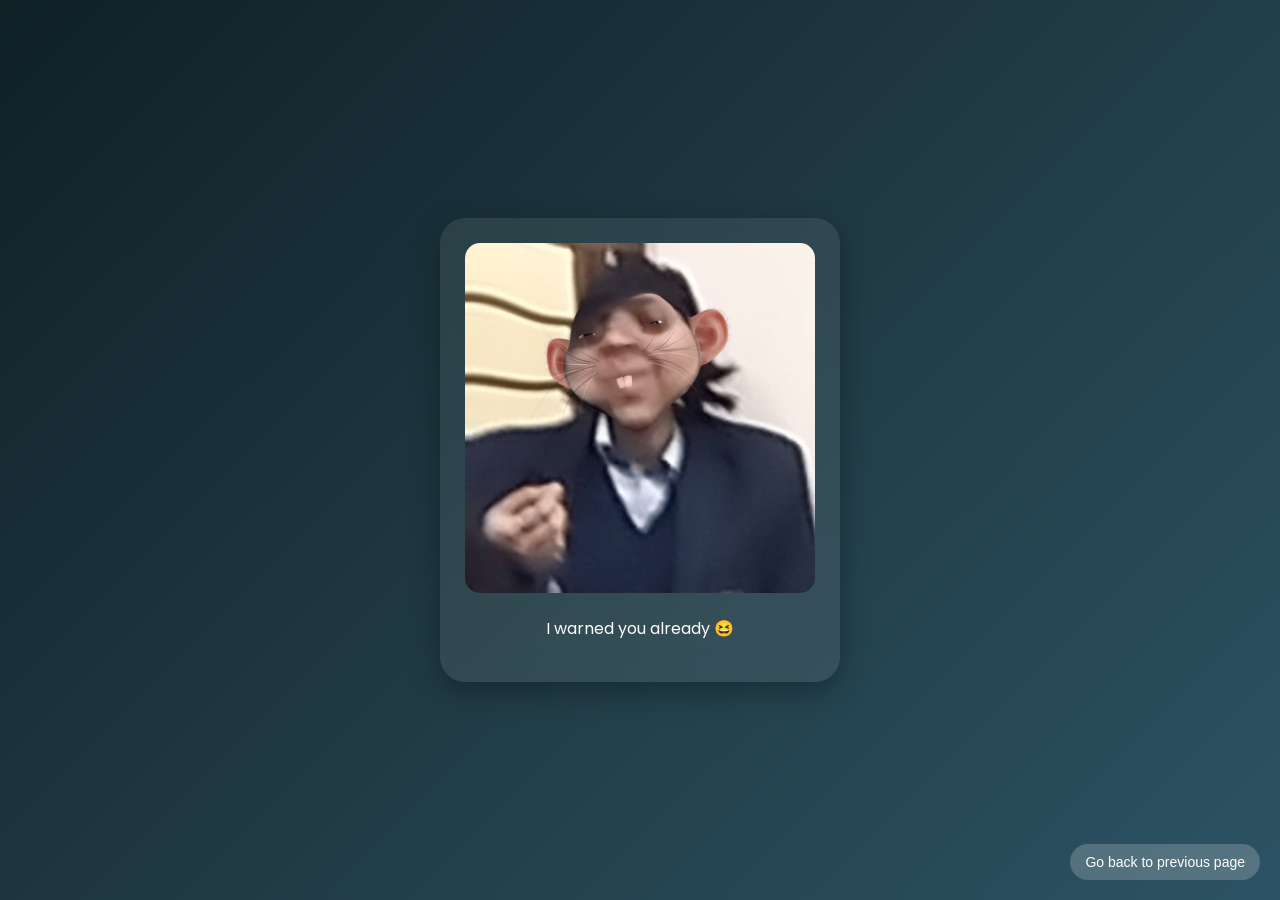
<file: warning.html>
<!DOCTYPE html>
<html>
<head>
<meta name="viewport" content="width=device-width, initial-scale=1.0">
<link rel="stylesheet" href="style.css">
<link href="https://fonts.googleapis.com/css2?family=Poppins:wght@300;500;600&display=swap" rel="stylesheet">
</head>

<body class="center">
<div class="card">
<img src="Funny.jpg">
<p>I warned you already 😆</p>
</div>

<button class="back" onclick="history.back()">Go back to previous page</button>

<script src="data.js"></script>
</body>
</html>
</file>
<file: style.css>
* { box-sizing: border-box; }

body {
  margin:0;
  font-family:'Poppins',sans-serif;
  background: linear-gradient(135deg,#0f2027,#203a43,#2c5364);
  color:white;
}

.center {
  display:flex;
  justify-content:center;
  align-items:center;
  min-height:100vh;
  padding:20px;
}

.card {
  background: rgba(255,255,255,0.08);
  padding:25px;
  border-radius:25px;
  backdrop-filter: blur(15px);
  width:100%;
  max-width:400px;
  text-align:center;
  box-shadow:0 10px 30px rgba(0,0,0,0.3);
  animation:fadeIn 0.6s ease;
}

button {
  width:100%;
  padding:12px;
  margin-top:10px;
  border:none;
  border-radius:15px;
  background:linear-gradient(135deg,#ff7eb3,#ff758c);
  color:white;
  cursor:pointer;
  transition:0.3s;
}

button:hover { transform:scale(1.05); }
button:active { transform:scale(0.97); }

input, textarea {
  width:100%;
  padding:12px;
  border:none;
  border-radius:12px;
  margin-top:10px;
  background:rgba(255,255,255,0.15);
  color:white;
}

.grid {
  display: grid;
  grid-template-columns: repeat(2, 1fr);
  gap: 12px;
}

/* Make 3rd image centered */
.grid img:nth-child(3) {
  grid-column: 1 / span 2;
  justify-self: center;
  width: 70%;
}

img {
  width:100%;
  border-radius:15px;
}

.back {
  position: fixed;
  bottom: 20px;
  right: 20px;
  width: auto;
  padding: 10px 15px;
  border-radius: 20px;
  background: rgba(255,255,255,0.2);
  backdrop-filter: blur(10px);
  color: white;
  font-size: 14px;
}

.warning {
  position:fixed;
  top:15px;
  right:15px;
  border:3px solid rgba(255,255,255,0.5);
  border-radius:50%;
  padding:8px 12px;
  background:transparent;
}

@keyframes fadeIn {
  from {opacity:0; transform:translateY(20px);}
  to {opacity:1;}
}

label {
  display: flex;
  align-items: center;
  gap: 10px;
  margin: 8px 0;
  font-size: 14px;
}

input[type="checkbox"] {
  width: 16px;
  height: 16px;
  accent-color: #ff7eb3;
  cursor: pointer;
}

.img-viewer {
  position: fixed;
  top: 0;
  left: 0;
  width: 100%;
  height: 100%;
  background: rgba(0,0,0,0.0);
  display: flex;
  align-items: center;
  justify-content: center;
  z-index: 999;
  opacity: 0;
  transition: all 0.3s ease;
}

.img-viewer.show {
  background: rgba(0,0,0,0.8);
  opacity: 1;
}

.img-popup {
  max-width: 85%;
  border-radius: 20px;
  transform: scale(0.8);
  transition: all 0.3s ease;
}

.img-viewer.show .img-popup {
  transform: scale(1);
}
</file>
